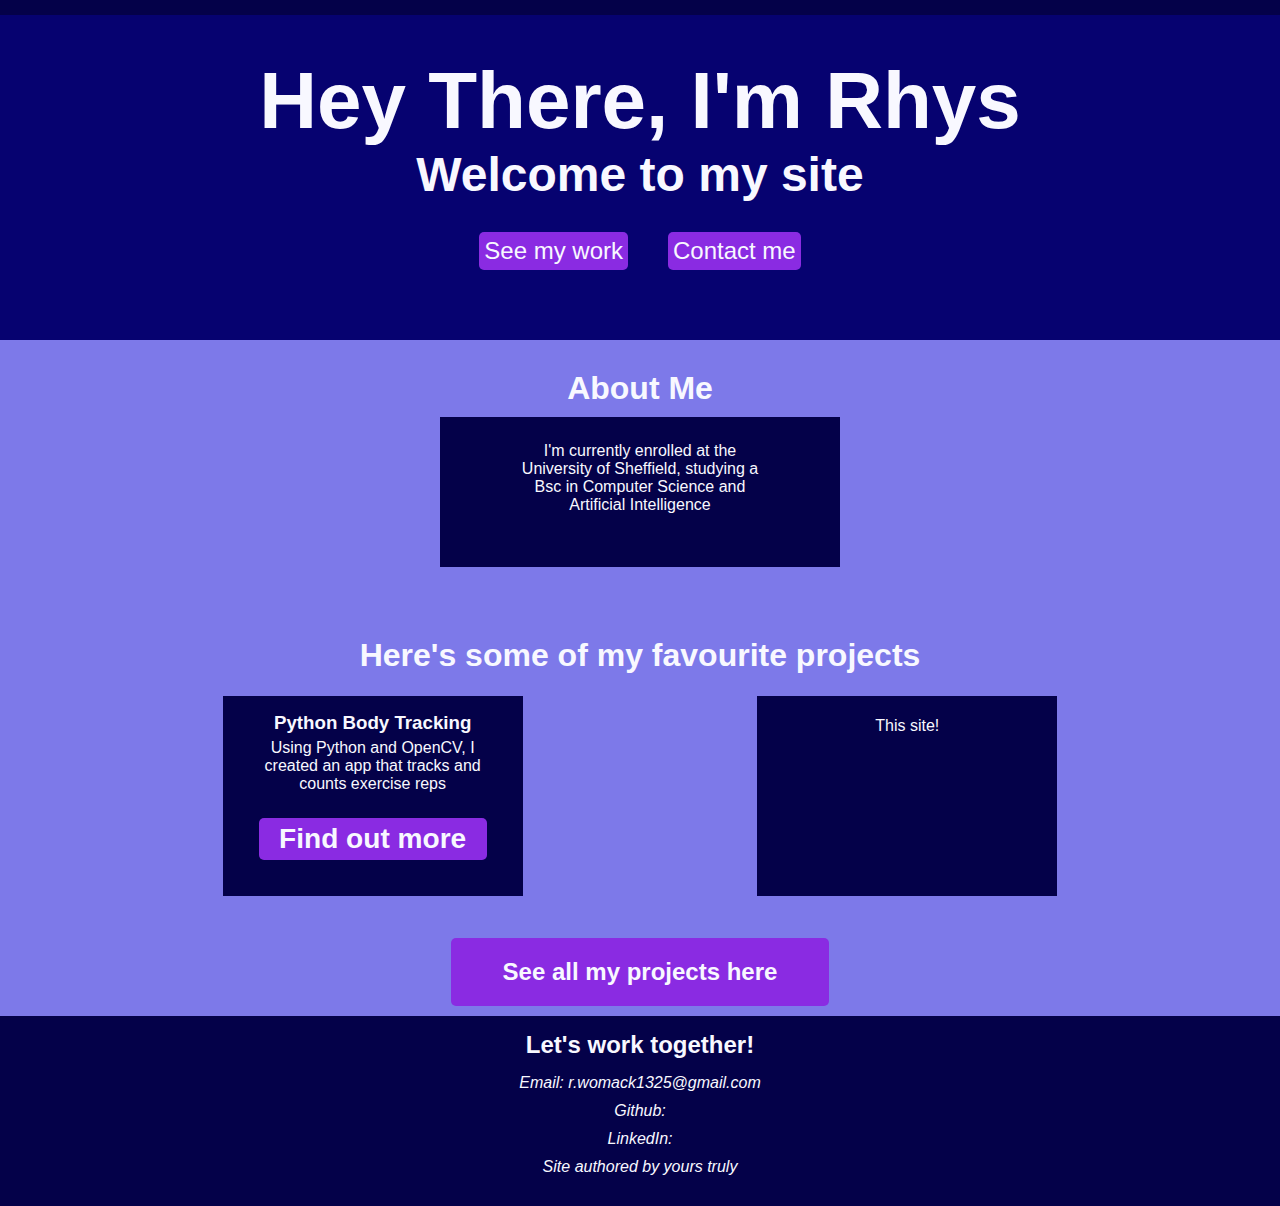
<file: index.html>
<!DOCTYPE html>
<html lang="en">
    <head>
        <meta charset="UTF-8">
        <meta name="author" content="Rhys Womack">
        <meta name="viewport" content="width=device-width, initial-scale=1.0"/>
        <meta name="description" content="An online personal portfolio for Rhys Womack"/>

        <link rel="stylesheet" href="styles/styles.css">
    </head>
    <body>
        <main>
          <header></header>
          </header>
          <div class="intro">
            <h1>Hey There, I'm Rhys</h1>
            <h2>Welcome to my site</h2>
            <ul class="horizontal-list header-buttons">
              <a href=""><li>See my work</li></a>
              <a href="#contact"><li>Contact me</li></a>
            </ul>
          </div>
          <div class="about-me">
            <h2>About Me</h2>
            <ul class="horizontal-list skills-list">
              <li>
                <figure class="aboutme-figure">
                  <figcaption>I'm currently enrolled at the University of Sheffield, studying a Bsc in Computer Science and Artificial Intelligence</figcaption>
                </figure>
              </li>
            </ul>
          </div>
          <div class="projects">
            <h2 class="projects-header">Here's some of my favourite projects</h2>
            <ul class="horizontal-list skills-list">
              <li>
                <figure class="projects-figure">
                  <h3>Python Body Tracking</h3>
                  <figcaption>Using Python and OpenCV, I created an app that tracks and counts exercise reps</figcaption>
                  <div class="fav-project">
                    <a href=""><h3>Find out more</h3></a>
                  </div>
                </figure>
              </li>
                <li>
                <figure class="projects-figure">
                  <figcaption>This site!</figcaption>
                </figure>
              </li>
            </ul>
            <a class="seeall" href="projects.html"><h2>See all my projects here</h2></a>
          </div>
        </main>
        <footer id="contact">
          <h2>Let's work together!</h2>
          <address>
            <p>Email: r.womack1325@gmail.com</p>
            <p>Github: </p>
            <p>LinkedIn: </p>
            <p>Site authored by yours truly</p>
          </address>
        </footer>
    </body>
</html>
</file>
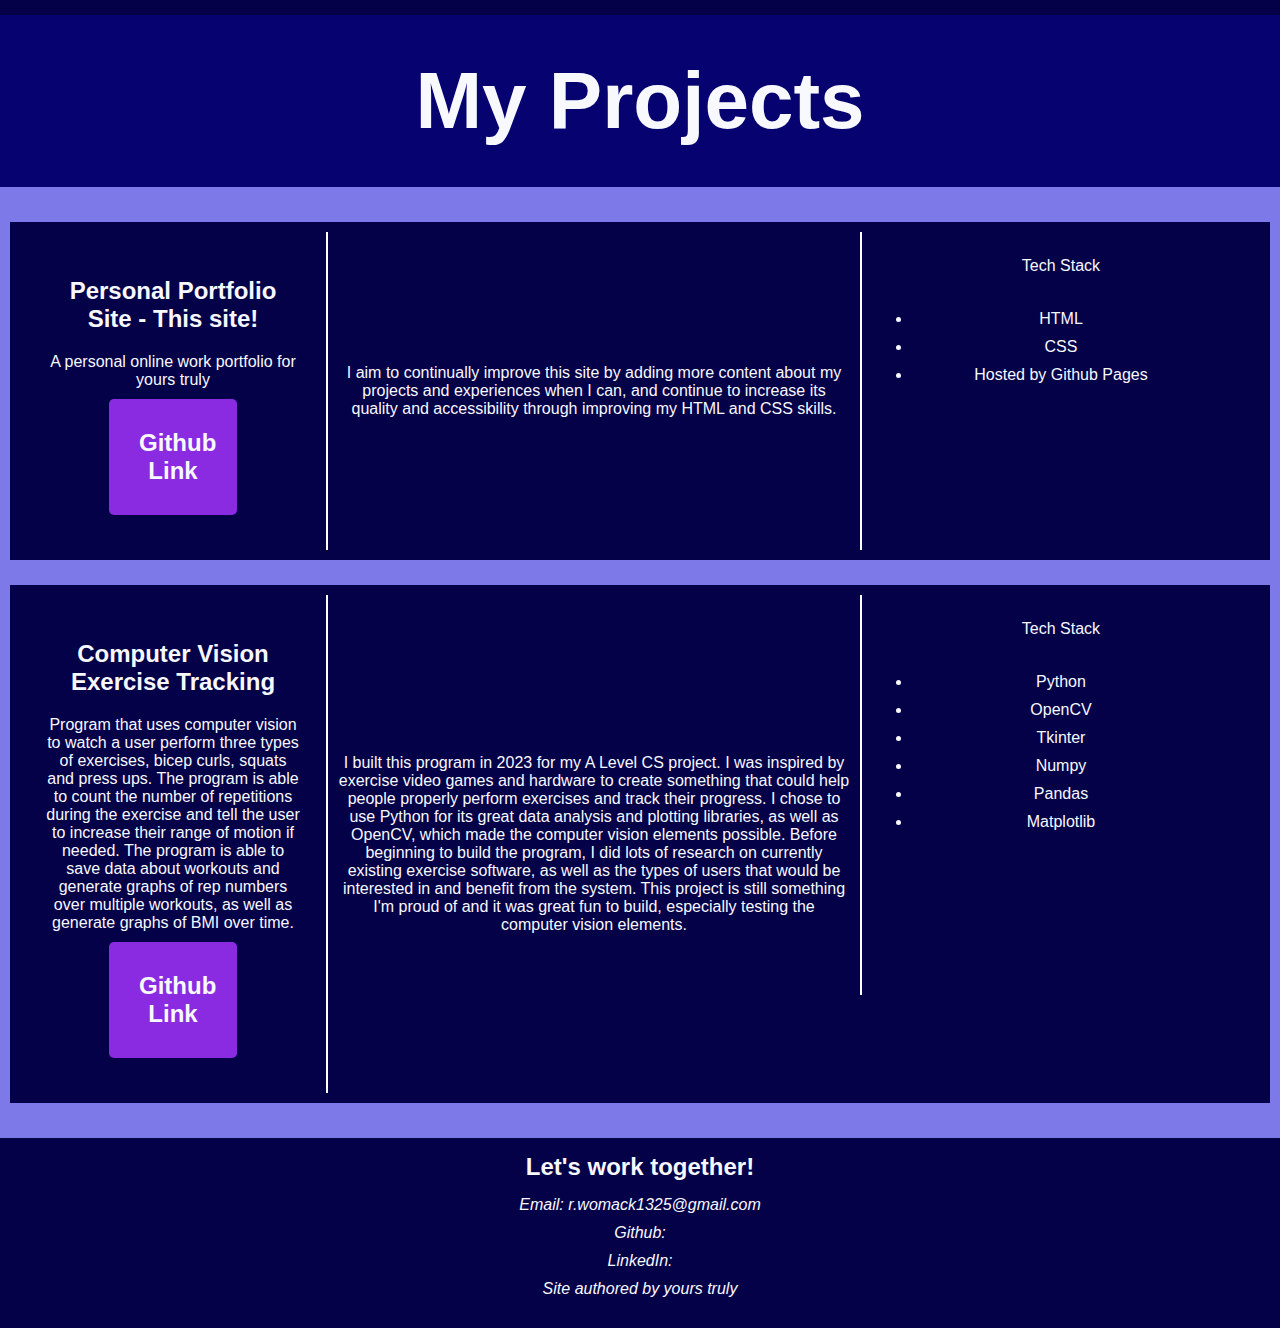
<file: projects.html>
<!DOCTYPE html>
<html lang="en">
    <head>
        <meta charset="UTF-8">
        <meta name="author" content="Rhys Womack">
        <meta name="viewport" content="width=device-width, initial-scale=1.0"/>
        <meta name="description" content="An online personal portfolio for Rhys Womack"/>

        <link rel="stylesheet" href="styles/projects_styles.css">
    </head>
    <body>
        <main>
          <header></header>
          </header>
          <div class="intro">
            <h1>My Projects</h1>
          </div>
          <div class="project-list">
            <article class="project-article">
                <header>
                    <h2>Personal Portfolio Site - This site!</h2>
                      <p class="project-description">A personal online work portfolio for yours truly</p>
                      <a class="gitlink" href="https://github.com/RWomack1325/portfolio-site.git"><h2>Github Link</h2></a>
                </header>
                <section class="other-info">
                  <p>I aim to continually improve this site by adding more content about my projects and experiences when I can,
                    and continue to increase its quality and accessibility through improving my HTML and CSS skills.
                  </p>
                </section>
                <aside class="tools-used">
                    <p>Tech Stack</p>
                    <ul>
                        <li>HTML</li>
                        <li>CSS</li>
                        <li>Hosted by Github Pages</li>
                    </ul>
                </aside>
            </article>
            <article class="project-article">
                <header>
                    <h2>Computer Vision Exercise Tracking</h2>
                      <p class="project-description">Program that uses computer vision to watch a user perform three types of exercises, bicep curls, squats and press ups. 
                        The program is able to count the number of repetitions during the exercise and tell the user to increase their range of motion if needed. 
                        The program is able to save data about workouts and generate graphs of rep numbers over multiple workouts, as well as generate graphs of BMI over time.
                      </p>
                      <a class="gitlink" href="https://github.com/RWomack1325/Exercise-Tracker.git"><h2>Github Link</h2></a>
                </header>
                <section class="other-info">
                  <p>I built this program in 2023 for my A Level CS project. I was inspired by exercise video games and hardware
                    to create something that could help people properly perform exercises and track their progress. I chose to
                    use Python for its great data analysis and plotting libraries, as well as OpenCV, which made the computer vision
                    elements possible.

                    Before beginning to build the program, I did lots of research on currently existing exercise software, as
                    well as the types of users that would be interested in and benefit from the system.

                    This project is still something I'm proud of and it was great fun to build, especially testing the computer vision
                    elements.
                  </p>
                </section>
                <aside class="tools-used">
                    <p>Tech Stack</p>
                    <ul>
                        <li>Python</li>
                        <li>OpenCV</li>
                        <li>Tkinter</li>
                        <li>Numpy</li>
                        <li>Pandas</li>
                        <li>Matplotlib</li>
                    </ul>
                </aside>
            </article>
          </div>
        </main>
        <footer id="contact">
          <h2>Let's work together!</h2>
          <address>
            <p>Email: r.womack1325@gmail.com</p>
            <p>Github: </p>
            <p>LinkedIn: </p>
            <p>Site authored by yours truly</p>
          </address>
        </footer>
    </body>
</html>
</file>
<file: styles/styles.css>
* {
    box-sizing: border-box;
    margin: 0;
    padding: 0;
}

@media (prefers-reduced-motion: no-preference) {
  * {
  scroll-behavior: smooth;
  }
}

main {
    height: auto;
    font-family: sans-serif;
}

.intro h1{
    font-size: 5rem;
}

.intro h2 {
    font-size: 3rem;
}

.intro {
    text-align: center;

    background-color: #060270;
    color: ghostwhite;
    padding: 40px;
}

.horizontal-list {
    display: flex;
    flex-wrap: wrap;
    justify-content: space-evenly;
    list-style-type: none;
    padding: 10px;
}

header {
    background-color: #040149;
    color: ghostwhite;
    padding: 7.5px;
}

nav > .horizontal-list{
    justify-content: end;
}

nav > .horizontal-list > li{
    margin: 0 0.4rem;
}

.about-me {
    background-color: #7D79E9;
    color: ghostwhite;
    padding: 10px;
}

.about-me h2 {
    text-align: center;
    margin: 5 auto;
    font-size: 2rem;
    margin-top: 20px;
    margin-bottom: -20px;
}

.aboutme-figure {
    text-align: center;
    font-size: 1rem;
    margin: 20px auto;
    padding: 20px;
    background-color: #040149;
    
    width: 400px;
    height: 150px;
}


.aboutme-figure figcaption {
    max-width: 250px;
    margin: 0 auto;
    padding: 5px;
}

.header-buttons {
    justify-content: center;
}

.header-buttons a{
    margin: 20px;
    font-size: 1.5rem;
    background-color: blueviolet;
    color: ghostwhite;
    padding: 5px;
    border-radius: 5px;
    text-decoration: none;
}

.projects {
    background-color: #7D79E9;
    color: ghostwhite;
    padding: 10px;
}

.projects-header {
    text-align: center;
    margin: 5 auto;
    font-size: 2rem;
    margin-top: 20px;
    margin-bottom: -20px;
}

.projects-figure {
    text-align: center;
    font-size: 1rem;
    background-color: #040149;
    margin: 2rem;
    padding: 1rem;

    width: 300px;
    height: 200px;
}

.projects-figure img {
    border: 2px solid black;
    border-radius: 5px;
    margin: 20px;
    max-width: 30vw;
    max-height: 30vh;
}

.projects-figure figcaption {
    max-width: 250px;
    margin: 0 auto;
    padding: 5px;
}

.seeall{
    width: 30%;
    margin: 0 auto;
    display: block;
    padding: 20px;
    background-color: blueviolet;
    color: ghostwhite;
    text-align: center;
    border-radius: 5px;
    text-decoration: none;
}

.divider {
    background-color: #040149;
    width: 100%;
    padding: 20px;
}

footer {
    font-family: sans-serif;
    text-align: center;
    padding: 15px;
    background-color: #040149;
    color: ghostwhite;
}

footer address {
    padding: 10px;
}

footer p {
    padding: 5px;
}

.fav-project {
    margin: 20px;
    font-size: 1.5rem;
    background-color: blueviolet;
    color: ghostwhite;
    padding: 5px;
    border-radius: 5px;
    text-decoration: none;
}

.fav-project a,
.fav-project h3 {
  color: inherit;
  text-decoration: none;
}

.fav-project:hover{
    background-color: ghostwhite;
    color: black;
}

.header-buttons :hover{
    background-color: ghostwhite;
    color: black;
}

.seeall:hover{
    background-color: ghostwhite;
    color: black;
}
</file>
<file: styles/projects_styles.css>
* {
    box-sizing: border-box;
    margin: 0;
    padding: 0;
}

@media (prefers-reduced-motion: no-preference) {
  * {
  scroll-behavior: smooth;
  }
}

body {
    background-color: #040149;
}

main {
    height: auto;
    font-family: sans-serif;
}

.intro h1{
    font-size: 5rem;
}

.intro h2 {
    font-size: 3rem;
}

.intro {
    text-align: center;
    background-color: #060270;
    color: ghostwhite;
    padding: 40px;
}

.horizontal-list {
    display: flex;
    flex-wrap: wrap;
    justify-content: space-evenly;
    list-style-type: none;
    padding: 10px;
}

header {
    background-color: #040149;
    color: ghostwhite;
    padding: 7.5px;
    max-width: 500px;
}

.project-list {
    background-color: #7D79E9;
    color: ghostwhite;
    padding: 10px;
}

.project-list h2 {
    text-align: center;
    margin: 5 auto;
    font-size: 2rem;
    margin-top: 20px;
    margin-bottom: -20px;
}

.project-article {
    display: flex;
    text-align: center;
    font-size: 1rem;
    margin: 25px auto;
    background-color: #040149;
}

.project-article header {
    padding: 25px;
    margin: 10px 10px;
    border-right: 2px solid white;
    width: 50%;
}

.project-article header h2{
    font-size: 1.5rem;
    padding: 10px;
    margin: 10px;
}

.project-description {
    text-align: center;
}

.project-article img {
    max-width: 30vw;
    max-height: 30vh;
}

.tools-used {
    border-left: 2px solid white;
    margin: 10px;
    padding: 25px;
    min-width: 400px;
    max-height: 400px;
}

.tools-used ul{
    padding: 25px;
}

.tools-used ul li{
    margin: 10px auto;
}

.gitlink{
    width: 50%;
    margin: 10px auto;
    display: block;
    padding: 10px;
    background-color: blueviolet;
    color: ghostwhite;
    text-align: center;
    border-radius: 5px;
    text-decoration: none;
}

.gitlink:hover{
    background-color: ghostwhite;
    color: black;
}

.other-info {
    margin: auto;
    max-width: 40vw;
}

footer {
    font-family: sans-serif;
    text-align: center;
    padding: 15px;
    background-color: #040149;
    color: ghostwhite;
}

footer address {
    padding: 10px;
}

footer p {
    padding: 5px;
}
</file>
